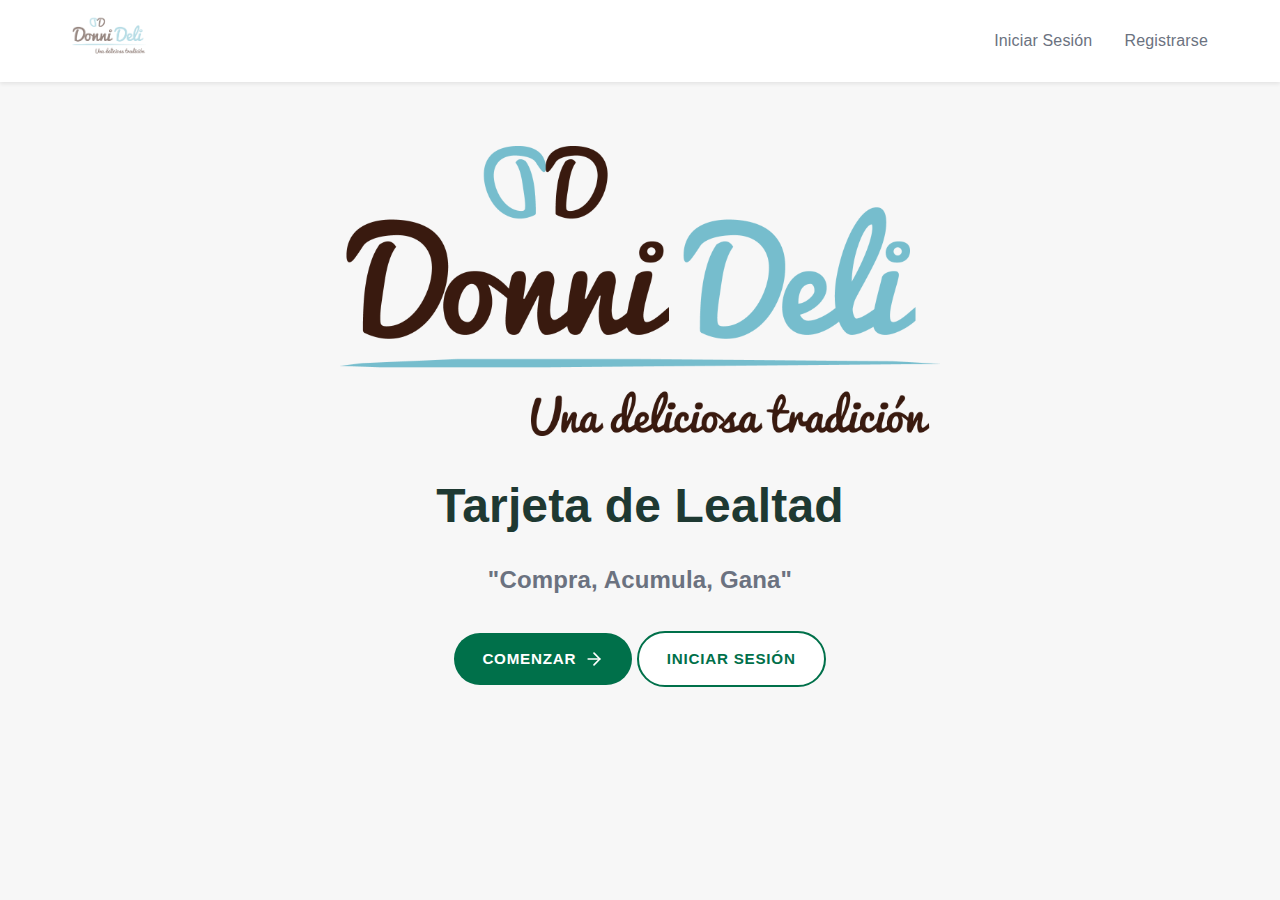
<file: index.html>
<!DOCTYPE html>
<html lang="es-MX">
<head>
    <meta charset="UTF-8">
    <meta name="viewport" content="width=device-width, initial-scale=1.0">
    <title>DonniDeli - Rastrea tus Compras</title>
    <link rel="stylesheet" href="css/styles.css">
</head>
<body>
    <!-- Navegación -->
    <nav class="navbar">
        <div class="nav-container">
            <a href="index.html" class="logo">
                <img src="images/logo.png" alt="DonniDeli Logo" class="logo-img">
            </a>
            <ul class="nav-links">
                <li><a href="signin.html">Iniciar Sesión</a></li>
                <li><a href="signup.html">Registrarse</a></li>
            </ul>
        </div>
    </nav>

    <!-- Sección Principal -->
    <section class="hero">
        <img src="images/logo-hero.png" alt="DonniDeli - Una deliciosa tradición" class="hero-logo">
        <h1>Tarjeta de Lealtad</h1>
        <p>"Compra, Acumula, Gana"</p>
        <div class="hero-buttons">
            <a href="signup.html" class="btn btn-primary">
                Comenzar
                <svg xmlns="http://www.w3.org/2000/svg" width="20" height="20" viewBox="0 0 24 24" fill="none" stroke="currentColor" stroke-width="2" stroke-linecap="round" stroke-linejoin="round">
                    <path d="M5 12h14"/>
                    <path d="m12 5 7 7-7 7"/>
                </svg>
            </a>
            <a href="signin.html" class="btn btn-secondary">
                Iniciar Sesión
            </a>
        </div>
    </section>

</body>
</html>
</file>
<file: css/styles.css>
/* Global Styles for DonniDeli - Starbucks Theme */

:root {
  /* Starbucks Color Palette */
  --primary-color: #00704A;
  --primary-hover: #005a3c;
  --primary-light: #d4e9e2;
  --secondary-color: #1e3932;
  --accent-color: #00a862;
  --danger-color: #d62b1f;
  --danger-hover: #b91c1c;
  --text-primary: #1e3932;
  --text-secondary: #6b7280;
  --text-light: #9ca3af;
  --border-color: #d4e9e2;
  --bg-light: #f7f7f7;
  --bg-white: #ffffff;
  --bg-cream: #f9f9f9;
  --shadow-sm: 0 2px 4px 0 rgba(0, 0, 0, 0.08);
  --shadow-md: 0 4px 8px -1px rgba(0, 0, 0, 0.12), 0 2px 4px -1px rgba(0, 0, 0, 0.08);
  --shadow-lg: 0 10px 20px -3px rgba(0, 0, 0, 0.15), 0 4px 6px -2px rgba(0, 0, 0, 0.08);
  --shadow-xl: 0 20px 30px -5px rgba(0, 0, 0, 0.18), 0 10px 10px -5px rgba(0, 0, 0, 0.08);
  --radius-sm: 0.5rem;
  --radius-md: 0.75rem;
  --radius-lg: 1rem;
  --radius-xl: 1.5rem;
}

* {
  margin: 0;
  padding: 0;
  box-sizing: border-box;
}

body {
  font-family: 'SoDo Sans', 'Helvetica Neue', Helvetica, Arial, sans-serif;
  color: var(--text-primary);
  background-color: var(--bg-light);
  line-height: 1.6;
  min-height: 100vh;
  font-weight: 400;
  letter-spacing: 0.01em;
}

/* Navigation */
.navbar {
  background-color: var(--bg-white);
  box-shadow: var(--shadow-sm);
  position: sticky;
  top: 0;
  z-index: 1000;
}

.nav-container {
  max-width: 1200px;
  margin: 0 auto;
  padding: 1rem 2rem;
  display: flex;
  justify-content: space-between;
  align-items: center;
}

.logo {
  font-size: 1.75rem;
  font-weight: 800;
  color: var(--primary-color);
  text-decoration: none;
  display: flex;
  align-items: center;
  gap: 0.5rem;
  letter-spacing: 0.02em;
  text-transform: uppercase;
}

.logo-icon {
  width: 32px;
  height: 32px;
}

.logo-img {
  height: 50px;
  width: auto;
  object-fit: contain;
}

.nav-links {
  display: flex;
  gap: 2rem;
  align-items: center;
  list-style: none;
}

.nav-links a {
  color: var(--text-secondary);
  text-decoration: none;
  font-weight: 500;
  transition: color 0.2s;
}

.nav-links a:hover {
  color: var(--primary-color);
}

/* Hero Section */
.hero {
  text-align: center;
  padding: 4rem 2rem 6rem;
  max-width: 900px;
  margin: 0 auto;
}

.hero-logo {
  max-width: 600px;
  width: 90%;
  height: auto;
  margin-bottom: 2rem;
  display: block;
  margin-left: auto;
  margin-right: auto;
}

.hero h1 {
  font-size: 3rem;
  font-weight: 800;
  color: var(--text-primary);
  margin-bottom: 1rem;
}

.hero p {
  font-size: 1.5rem;
  color: var(--text-secondary);
  margin-bottom: 2rem;
  font-weight: 600;
}

/* Buttons */
.btn {
  padding: 0.875rem 1.75rem;
  border-radius: 2rem;
  font-weight: 700;
  font-size: 0.95rem;
  text-decoration: none;
  display: inline-flex;
  align-items: center;
  gap: 0.5rem;
  cursor: pointer;
  border: none;
  transition: all 0.3s ease;
  letter-spacing: 0.05em;
  text-transform: uppercase;
}

.btn-primary {
  background-color: var(--primary-color);
  color: white;
}

.btn-primary:hover {
  background-color: var(--primary-hover);
  transform: translateY(-1px);
  box-shadow: var(--shadow-md);
}

.btn-secondary {
  background-color: var(--bg-white);
  color: var(--primary-color);
  border: 2px solid var(--primary-color);
}

.btn-secondary:hover {
  background-color: var(--primary-light);
}

.btn-danger {
  background-color: var(--danger-color);
  color: white;
}

.btn-danger:hover {
  background-color: var(--danger-hover);
}

.btn:disabled {
  opacity: 0.5;
  cursor: not-allowed;
}

.btn-block {
  width: 100%;
  justify-content: center;
}

/* Features Section */
.features {
  max-width: 1200px;
  margin: 4rem auto;
  padding: 0 2rem;
}

.features h2 {
  text-align: center;
  font-size: 2.5rem;
  font-weight: 700;
  margin-bottom: 3rem;
  color: var(--text-primary);
}

.features-grid {
  display: grid;
  grid-template-columns: repeat(auto-fit, minmax(300px, 1fr));
  gap: 2rem;
}

.feature-card {
  background-color: var(--bg-white);
  padding: 2.5rem;
  border-radius: var(--radius-xl);
  box-shadow: var(--shadow-md);
  transition: transform 0.3s ease, box-shadow 0.3s ease;
  border: 1px solid var(--border-color);
}

.feature-card:hover {
  transform: translateY(-6px);
  box-shadow: var(--shadow-xl);
  border-color: var(--primary-light);
}

.feature-icon {
  width: 48px;
  height: 48px;
  color: var(--primary-color);
  margin-bottom: 1rem;
}

.feature-card h3 {
  font-size: 1.5rem;
  font-weight: 600;
  margin-bottom: 0.75rem;
  color: var(--text-primary);
}

.feature-card p {
  color: var(--text-secondary);
  line-height: 1.6;
}

/* Auth Container */
.auth-container {
  min-height: 100vh;
  display: flex;
  align-items: center;
  justify-content: center;
  padding: 2rem;
}

.auth-card {
  background-color: var(--bg-white);
  padding: 3rem;
  border-radius: var(--radius-xl);
  box-shadow: var(--shadow-xl);
  width: 100%;
  max-width: 450px;
  border: 1px solid var(--border-color);
}

.auth-header {
  text-align: center;
  margin-bottom: 2rem;
}

.auth-header h1 {
  font-size: 2rem;
  font-weight: 700;
  color: var(--text-primary);
  margin-bottom: 0.5rem;
}

.auth-header p {
  color: var(--text-secondary);
}

/* Forms */
.form-group {
  margin-bottom: 1.5rem;
}

.form-label {
  display: block;
  font-weight: 600;
  color: var(--text-primary);
  margin-bottom: 0.5rem;
}

.form-input {
  width: 100%;
  padding: 0.875rem 1.25rem;
  border: 2px solid var(--border-color);
  border-radius: 2rem;
  font-size: 1rem;
  transition: border-color 0.3s ease, box-shadow 0.3s ease;
  background-color: var(--bg-cream);
}

.form-input:focus {
  outline: none;
  border-color: var(--primary-color);
  box-shadow: 0 0 0 4px var(--primary-light);
  background-color: var(--bg-white);
}

.form-input::placeholder {
  color: var(--text-light);
}

.form-error {
  color: var(--danger-color);
  font-size: 0.875rem;
  margin-top: 0.5rem;
  display: none;
}

.form-error.show {
  display: block;
}

.form-success {
  color: var(--secondary-color);
  font-size: 0.875rem;
  margin-top: 0.5rem;
  display: none;
}

.form-success.show {
  display: block;
}

.form-footer {
  text-align: center;
  margin-top: 1.5rem;
  color: var(--text-secondary);
}

.form-footer a {
  color: var(--primary-color);
  text-decoration: none;
  font-weight: 600;
}

.form-footer a:hover {
  text-decoration: underline;
}

/* Alert Messages */
.alert {
  padding: 1rem 1.25rem;
  border-radius: var(--radius-md);
  margin-bottom: 1.5rem;
  display: none;
}

.alert.show {
  display: block;
}

.alert-success {
  background-color: #d1fae5;
  color: #065f46;
  border: 1px solid #6ee7b7;
}

.alert-error {
  background-color: #fee2e2;
  color: #991b1b;
  border: 1px solid #fca5a5;
}

.alert-info {
  background-color: #dbeafe;
  color: #1e40af;
  border: 1px solid #93c5fd;
}

/* Dashboard */
.dashboard-container {
  max-width: 1200px;
  margin: 0 auto;
  padding: 2rem;
}

.dashboard-header {
  margin-bottom: 2rem;
}

.dashboard-header h1 {
  font-size: 2.5rem;
  font-weight: 700;
  color: var(--text-primary);
  margin-bottom: 0.5rem;
}

.dashboard-header p {
  color: var(--text-secondary);
  font-size: 1.125rem;
}

.stats-grid {
  display: grid;
  grid-template-columns: repeat(auto-fit, minmax(250px, 1fr));
  gap: 1.5rem;
  margin-bottom: 2rem;
}

.stat-card {
  background-color: var(--bg-white);
  padding: 2rem;
  border-radius: var(--radius-xl);
  box-shadow: var(--shadow-md);
  border: 1px solid var(--border-color);
  transition: transform 0.3s ease, box-shadow 0.3s ease;
}

.stat-card:hover {
  transform: translateY(-2px);
  box-shadow: var(--shadow-lg);
  border-color: var(--primary-light);
}

.stat-label {
  color: var(--text-secondary);
  font-size: 0.875rem;
  font-weight: 600;
  text-transform: uppercase;
  letter-spacing: 0.05em;
  margin-bottom: 0.5rem;
}

.stat-value {
  font-size: 2.5rem;
  font-weight: 700;
  color: var(--primary-color);
}

.stat-icon {
  width: 40px;
  height: 40px;
  color: var(--primary-color);
  margin-bottom: 0.5rem;
}

/* Purchases Section */
.purchases-section {
  background-color: var(--bg-white);
  padding: 2.5rem;
  border-radius: var(--radius-xl);
  box-shadow: var(--shadow-md);
  border: 1px solid var(--border-color);
}

.section-header {
  display: flex;
  justify-content: space-between;
  align-items: center;
  margin-bottom: 1.5rem;
}

.section-header h2 {
  font-size: 1.75rem;
  font-weight: 700;
  color: var(--text-primary);
}

.purchases-list {
  display: flex;
  flex-direction: column;
  gap: 1rem;
}

.purchase-item {
  padding: 1.5rem;
  border: 2px solid var(--border-color);
  border-radius: var(--radius-xl);
  display: flex;
  justify-content: space-between;
  align-items: center;
  transition: all 0.3s ease;
  background-color: var(--bg-cream);
}

.purchase-item:hover {
  border-color: var(--primary-color);
  background-color: var(--bg-white);
  transform: translateX(4px);
  box-shadow: var(--shadow-md);
}

.purchase-info {
  flex: 1;
}

.purchase-amount {
  font-size: 1.5rem;
  font-weight: 700;
  color: var(--primary-color);
  margin-bottom: 0.25rem;
}

.purchase-date {
  color: var(--text-secondary);
  font-size: 0.875rem;
}

.purchase-notes {
  color: var(--text-secondary);
  margin-top: 0.5rem;
  font-style: italic;
}

.purchase-actions {
  display: flex;
  gap: 0.5rem;
}

.btn-icon {
  padding: 0.5rem;
  border-radius: var(--radius-sm);
  background-color: transparent;
  border: none;
  cursor: pointer;
  transition: background-color 0.2s;
  display: flex;
  align-items: center;
  justify-content: center;
}

.btn-icon:hover {
  background-color: var(--bg-light);
}

.btn-icon.delete:hover {
  background-color: #fee2e2;
  color: var(--danger-color);
}

.empty-state {
  text-align: center;
  padding: 3rem 1rem;
  color: var(--text-secondary);
}

.empty-state-icon {
  width: 64px;
  height: 64px;
  color: var(--text-light);
  margin: 0 auto 1rem;
}

/* Modal */
.modal {
  display: none;
  position: fixed;
  top: 0;
  left: 0;
  width: 100%;
  height: 100%;
  background-color: rgba(0, 0, 0, 0.5);
  z-index: 2000;
  align-items: center;
  justify-content: center;
}

.modal.show {
  display: flex;
}

.modal-content {
  background-color: var(--bg-white);
  padding: 2.5rem;
  border-radius: var(--radius-xl);
  box-shadow: var(--shadow-xl);
  width: 90%;
  max-width: 500px;
  max-height: 90vh;
  overflow-y: auto;
  border: 1px solid var(--border-color);
}

.modal-header {
  display: flex;
  justify-content: space-between;
  align-items: center;
  margin-bottom: 1.5rem;
}

.modal-header h2 {
  font-size: 1.5rem;
  font-weight: 700;
  color: var(--text-primary);
}

.modal-close {
  background: none;
  border: none;
  cursor: pointer;
  padding: 0.5rem;
  color: var(--text-secondary);
  transition: color 0.2s;
}

.modal-close:hover {
  color: var(--text-primary);
}

/* Loading Spinner */
.spinner {
  display: inline-block;
  width: 20px;
  height: 20px;
  border: 3px solid rgba(255, 255, 255, 0.3);
  border-radius: 50%;
  border-top-color: white;
  animation: spin 0.8s linear infinite;
}

@keyframes spin {
  to { transform: rotate(360deg); }
}

.loading-overlay {
  display: none;
  position: fixed;
  top: 0;
  left: 0;
  width: 100%;
  height: 100%;
  background-color: rgba(255, 255, 255, 0.9);
  z-index: 3000;
  align-items: center;
  justify-content: center;
}

.loading-overlay.show {
  display: flex;
}

.loading-spinner {
  width: 60px;
  height: 60px;
  border: 4px solid var(--border-color);
  border-radius: 50%;
  border-top-color: var(--primary-color);
  animation: spin 0.8s linear infinite;
}

/* Responsive Design */
@media (max-width: 768px) {
  .hero h1 {
    font-size: 2.5rem;
  }

  .hero p {
    font-size: 1.125rem;
  }

  .nav-container {
    flex-direction: column;
    gap: 1rem;
  }

  .nav-links {
    gap: 1rem;
  }

  .features h2 {
    font-size: 2rem;
  }

  .auth-card {
    padding: 2rem;
  }

  .dashboard-header h1 {
    font-size: 2rem;
  }

  .section-header {
    flex-direction: column;
    align-items: flex-start;
    gap: 1rem;
  }

  .purchase-item {
    flex-direction: column;
    align-items: flex-start;
    gap: 1rem;
  }
}

/* Utility Classes */
.text-center {
  text-align: center;
}

.mt-1 { margin-top: 0.5rem; }
.mt-2 { margin-top: 1rem; }
.mt-3 { margin-top: 1.5rem; }
.mt-4 { margin-top: 2rem; }

.mb-1 { margin-bottom: 0.5rem; }
.mb-2 { margin-bottom: 1rem; }
.mb-3 { margin-bottom: 1.5rem; }
.mb-4 { margin-bottom: 2rem; }

.hidden {
  display: none !important;
}

.visible {
  display: block !important;
}
</file>
